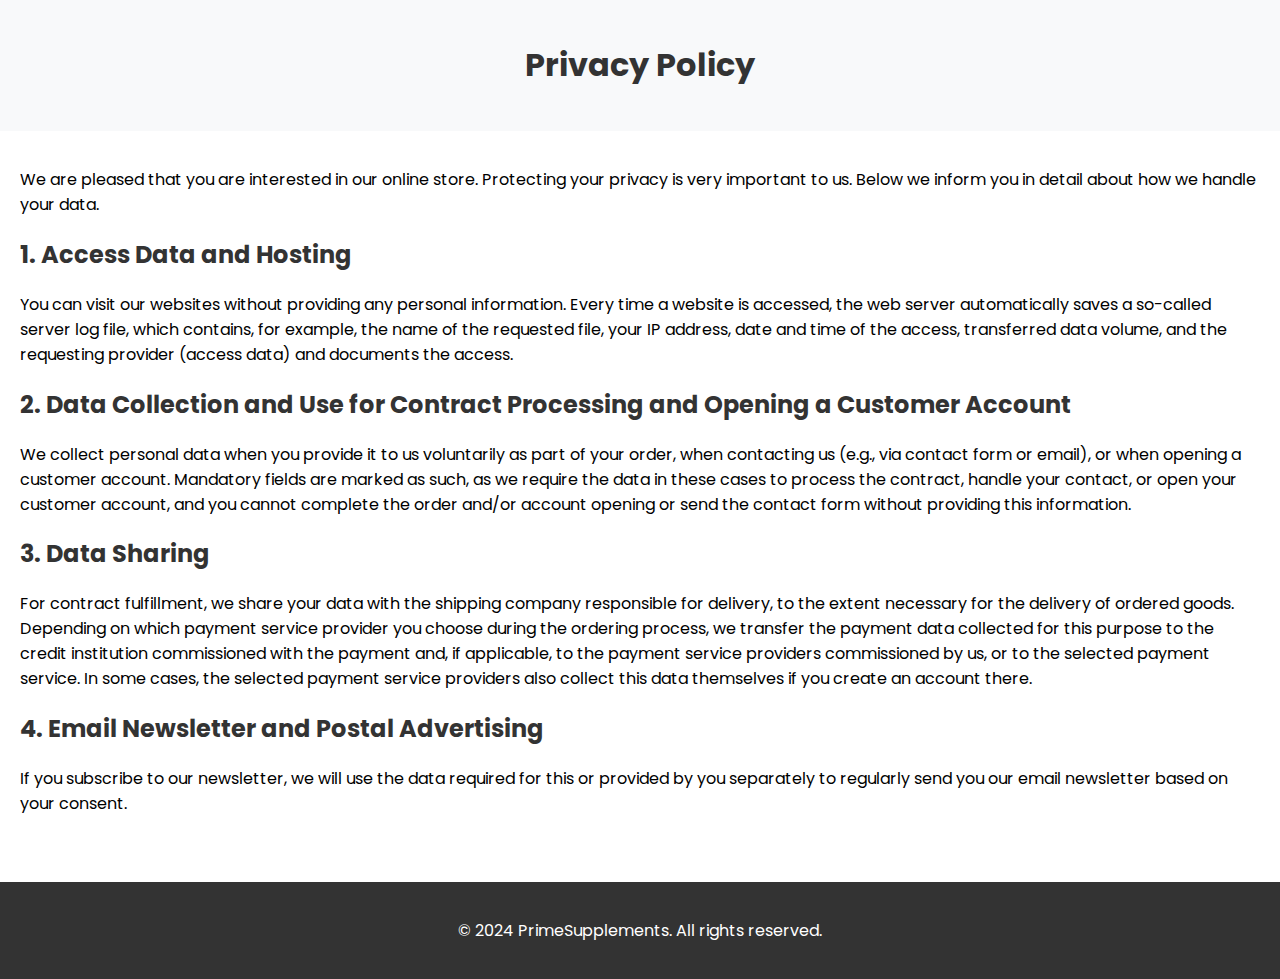
<file: privacyPolicy.html>
<!DOCTYPE html>
<html lang="en">
<head>
    <meta charset="UTF-8">
    <meta name="viewport" content="width=device-width, initial-scale=1.0">
    <title>Privacy Policy</title>
    <link rel="stylesheet" href="css/termsAndConditionsStyle.css">
</head>
<body>
    <header>
        <h1>Privacy Policy</h1>
    </header>
    <main>
        <section>
        <p>
            We are pleased that you are interested in our online store. Protecting your privacy is very important to us. Below we inform you in detail about how we
            handle your data.
        </p>

        <h2>1. Access Data and Hosting</h2>
        <p>
            You can visit our websites without providing any personal information. Every time a website is accessed, the web server automatically saves a so-called 
            server log file, which contains, for example, the name of the requested file, your IP address, date and time of the access, transferred data volume, and 
            the requesting provider (access data) and documents the access.
        </p>

        <h2>2. Data Collection and Use for Contract Processing and Opening a Customer Account</h2>
        <p>
            We collect personal data when you provide it to us voluntarily as part of your order, when contacting us (e.g., via contact form or email), or when opening
            a customer account. Mandatory fields are marked as such, as we require the data in these cases to process the contract, handle your contact, or open your 
            customer account, and you cannot complete the order and/or account opening or send the contact form without providing this information.
        </p>

        <h2>3. Data Sharing</h2>
        <p>
            For contract fulfillment, we share your data with the shipping company responsible for delivery, to the extent necessary for the delivery of ordered goods. 
            Depending on which payment service provider you choose during the ordering process, we transfer the payment data collected for this purpose to the credit 
            institution commissioned with the payment and, if applicable, to the payment service providers commissioned by us, or to the selected payment service. In 
            some cases, the selected payment service providers also collect this data themselves if you create an account there.
        </p>

        <h2>4. Email Newsletter and Postal Advertising</h2>
        <p>
            If you subscribe to our newsletter, we will use the data required for this or provided by you separately to regularly send you our email newsletter based 
            on your consent.
        </p>
        </section>
    </main>
    <footer>
        <p>&copy; 2024 PrimeSupplements. All rights reserved.</p>
    </footer>
</body>
</html>
</file>
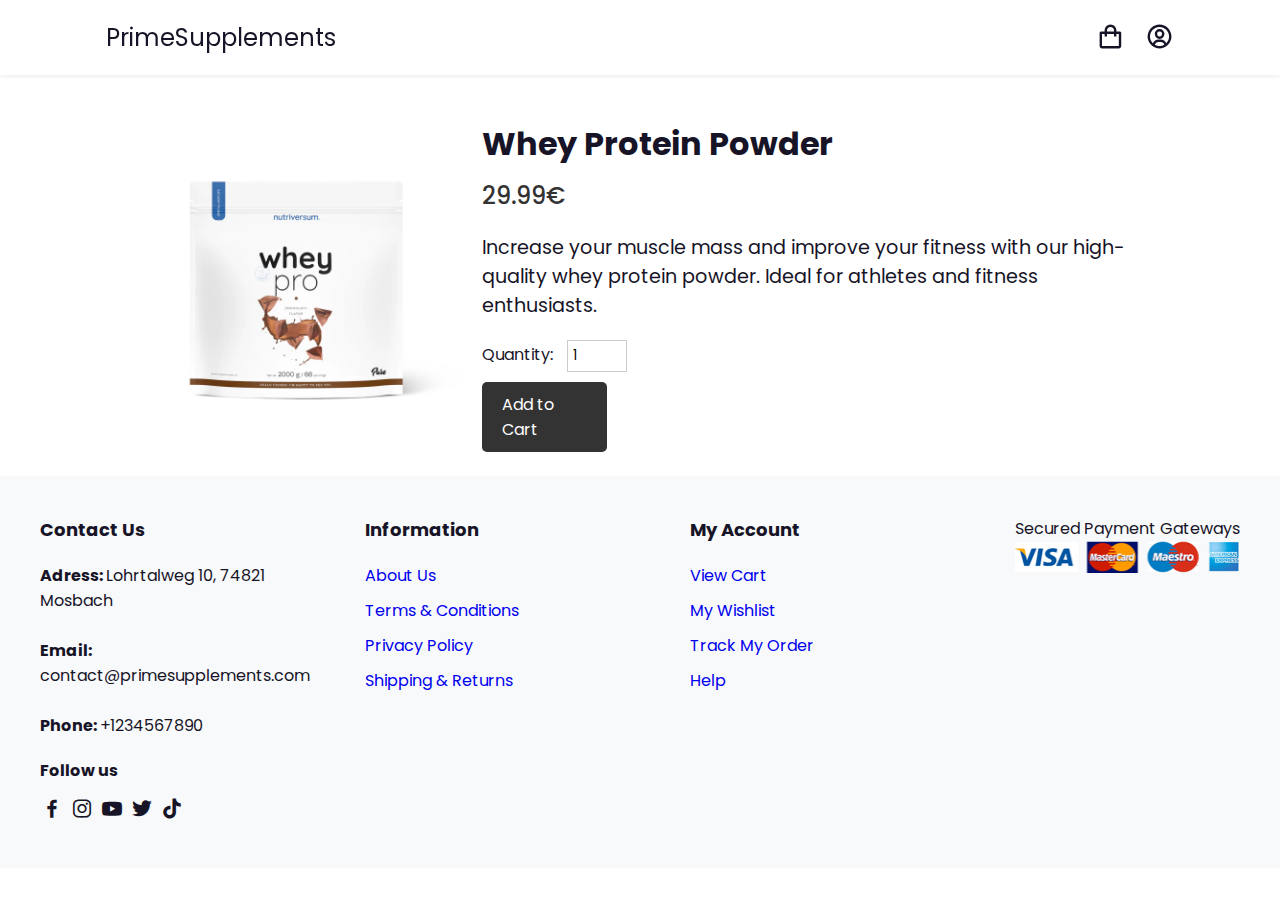
<file: productDetail.html>
<!DOCTYPE html>
<html lang="en">
<head>
    <meta charset="UTF-8">
    <meta name="viewport" content="width=device-width, initial-scale=1.0">
    <title>Product Detail - Whey Proteinpulver</title>
    <link rel="stylesheet" href="css/style.css">
    <link rel="stylesheet" href="css/styleLogin.css">
    <link href='https://unpkg.com/boxicons@2.1.4/css/boxicons.min.css' rel='stylesheet'>
</head>
<body>
    <header>
        <div class="nav container">
            <a href="index.html" class="logo">PrimeSupplements</a>
            <div class="icons-container">
                <i class="bx bx-shopping-bag" id="cart-icon"></i>
                <i class='bx bx-user-circle' id="loginBtn"></i>
            </div>
            <div class="cart">
                <h2 class="cart-title">Your Cart</h2>
                <div class="cart-content"></div>
                <div class="total">
                    <div class="total-title">Total</div>
                    <div class="total-price">50€</div>
                </div>
                <button type="button" class="btn-buy">Buy Now</button>
                <i class="bx bx-x" id="close-cart"></i>
            </div>
        </div>
    </header>

    <section class="product-detail container">
        <div class="product-detail-image">
            <img src="img/image1_protein.png" alt="Whey Proteinpulver">
        </div>
        <div class="product-detail-info">
            <h2>Whey Protein Powder</h2>
            <span class="price">29.99€</span>
            <p>Increase your muscle mass and improve your fitness with our high-quality whey protein powder. Ideal for athletes and fitness enthusiasts.</p>
            <div class="quantity-selector">
                <label for="quantity">Quantity:</label>
                <input type="number" id="quantity" name="quantity" min="1" value="1">
            </div>
            <a href="#" class="btn add-to-cart">Add to Cart</a>
        </div>
    </section>

    <footer>
        <div class="footer-container">
            <div class="footer-section">
                <h3>Contact Us</h3>
                <p><strong>Adress: </strong>Lohrtalweg 10, 74821 Mosbach</p><br>
                <p><strong>Email: </strong>contact@primesupplements.com</p><br>
                <p><strong>Phone: </strong>+1234567890</p>
                <div class="follow">
                    <h4>Follow us</h4>
                    <div class="icon">
                        <i class='bx bxl-facebook'></i>
                        <i class='bx bxl-instagram'></i>
                        <i class='bx bxl-youtube'></i>
                        <i class='bx bxl-twitter'></i>
                        <i class='bx bxl-tiktok'></i>
                    </div>
                </div>
            </div>
            <div class="footer-section">
                <h3>Information</h3>
                <ul>
                    <li><a href="aboutUs.html">About Us</a></li>
                    <li><a href="termsAndConditions.html">Terms & Conditions</a></li>
                    <li><a href="privacyPolicy.html">Privacy Policy</a></li>
                    <li><a href="shippingAndReturns.html">Shipping & Returns</a></li>
                </ul>
            </div>
            <div class="footer-section">
                <h3>My Account</h3>
                <ul>
                    <li><a href="#">View Cart</a></li>
                    <li><a href="#">My Wishlist</a></li>
                    <li><a href="#">Track My Order</a></li>
                    <li><a href="#">Help</a></li>
                </ul>
            </div>
            <div class="payment">
                <p>Secured Payment Gateways</p>
                <img src="img/image_pay.png">
            </div>
        </div>
    </footer>

    <div id="loginModal" class="modal">
        <div class="modal-content">
            <span class="close">&times;</span>
            <div class="wrapper">
                <form action="">
                    <h1>Login</h1>
                    <div class="input-box">
                        <input type="text" placeholder="Username" required>
                        <i class='bx bxs-user'></i>
                    </div>
                    <div class="input-box">
                        <input type="password" placeholder="Password" required>
                        <i class='bx bxs-lock-alt'></i>
                    </div>
                    <div class="remember-forgot">
                        <label><input type="checkbox"> Remember me </label>
                        <a href="#">Forgot password</a>
                    </div>
                    <button type="submit" class="btn">Login</button>
                    <div class="register-link">
                        <p>Don't have an account? <a href="#">Register here</a></p>
                    </div>
                </form>
            </div>
        </div>
    </div>

    <script src="js/productDetail.js"></script>
    <script src="js/scriptLogin.js"></script>
</body>
</html>
</file>
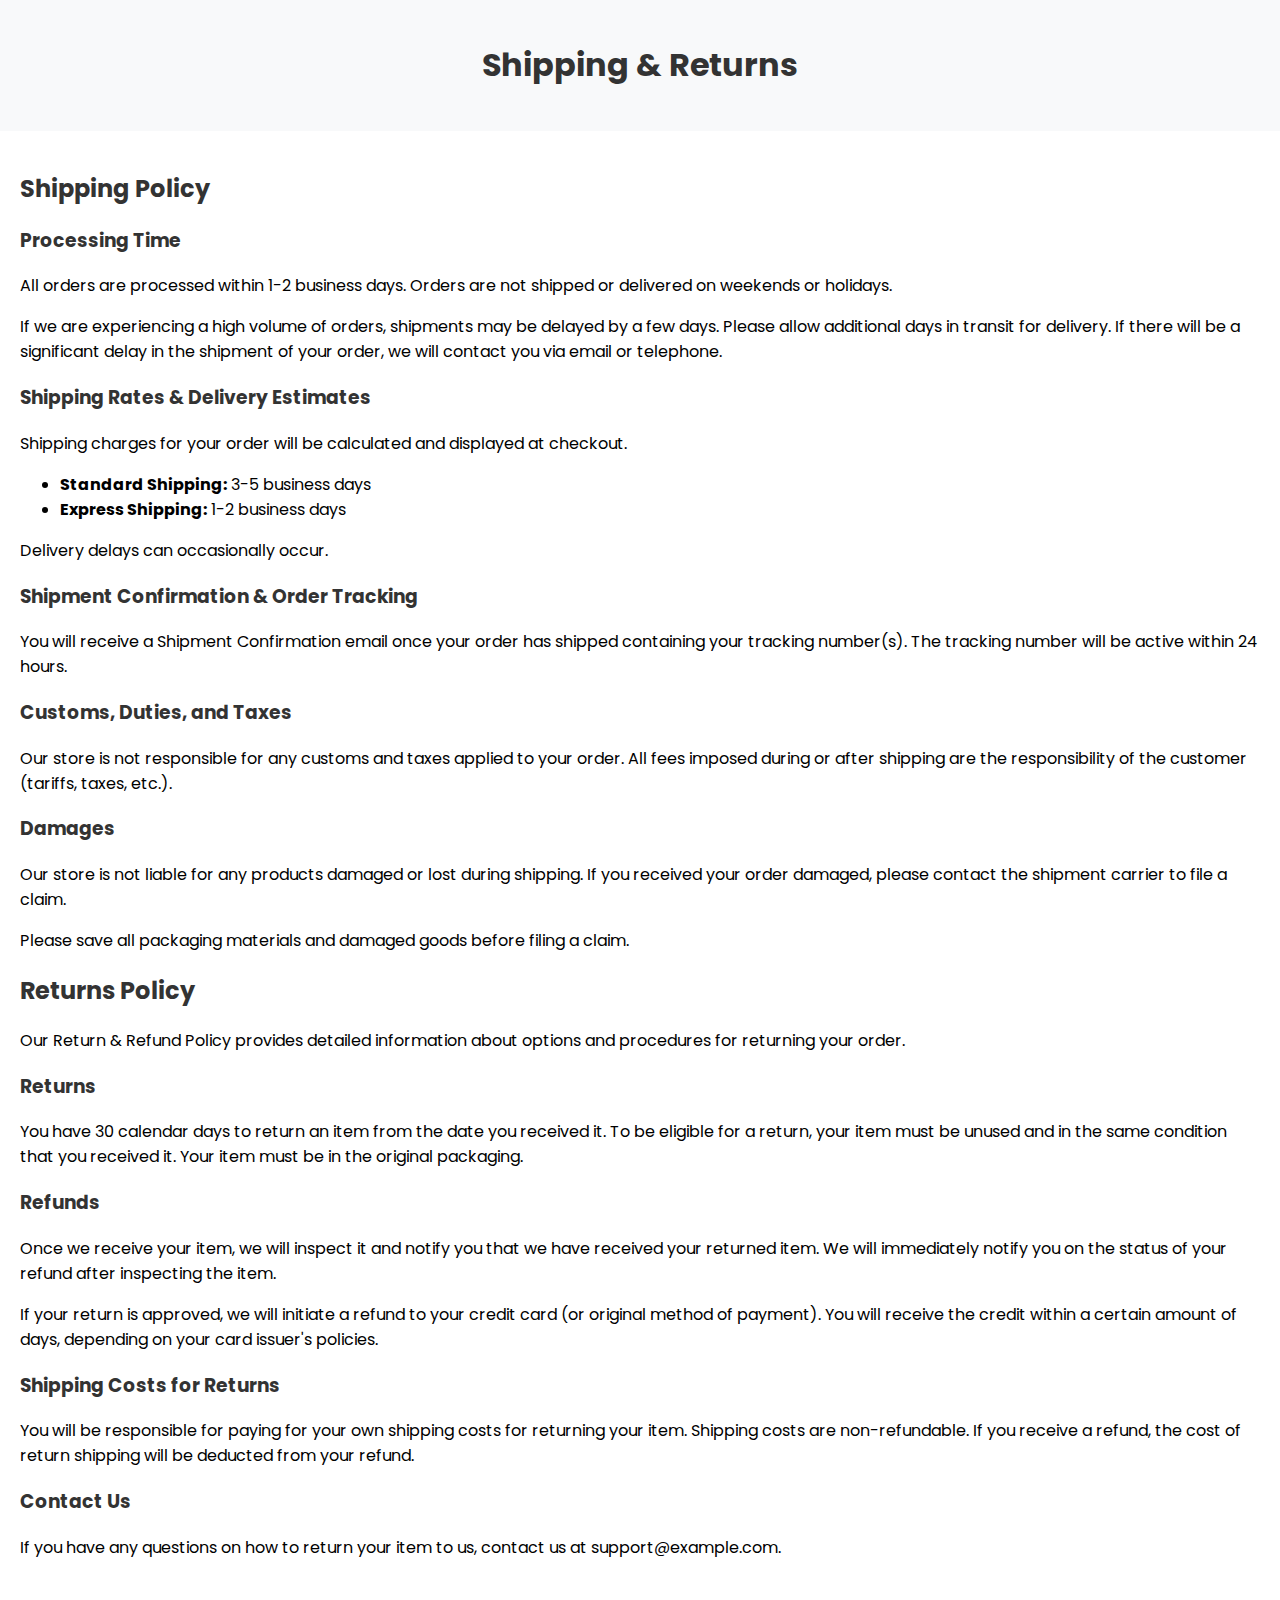
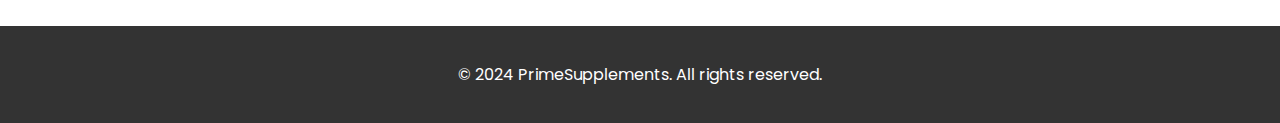
<file: shippingAndReturns.html>
<!DOCTYPE html>
<html lang="en">
<head>
    <meta charset="UTF-8">
    <meta name="viewport" content="width=device-width, initial-scale=1.0">
    <title>Shipping & Returns</title>
    <link rel="stylesheet" href="css/termsAndConditionsStyle.css">
</head>
<body>
    <header>
        <h1>Shipping & Returns</h1>
    </header>
    <main>
        <section>
            <h2>Shipping Policy</h2>
        <h3>Processing Time</h3>
        <p>
            All orders are processed within 1-2 business days. Orders are not shipped or delivered on weekends or holidays.
        </p>
        <p>
            If we are experiencing a high volume of orders, shipments may be delayed by a few days. Please allow additional days in transit for delivery. If there will 
            be a significant delay in the shipment of your order, we will contact you via email or telephone.
        </p>

        <h3>Shipping Rates & Delivery Estimates</h3>
        <p>
            Shipping charges for your order will be calculated and displayed at checkout.
        </p>
        <ul>
            <li><strong>Standard Shipping:</strong> 3-5 business days</li>
            <li><strong>Express Shipping:</strong> 1-2 business days</li>
        </ul>
        <p>
            Delivery delays can occasionally occur.
        </p>

        <h3>Shipment Confirmation & Order Tracking</h3>
        <p>
            You will receive a Shipment Confirmation email once your order has shipped containing your tracking number(s). The tracking number will be active within 24 
            hours.
        </p>

        <h3>Customs, Duties, and Taxes</h3>
        <p>
            Our store is not responsible for any customs and taxes applied to your order. All fees imposed during or after shipping are the responsibility of the 
            customer (tariffs, taxes, etc.).
        </p>

        <h3>Damages</h3>
        <p>
            Our store is not liable for any products damaged or lost during shipping. If you received your order damaged, please contact the shipment carrier to file 
            a claim.
        </p>
        <p>
            Please save all packaging materials and damaged goods before filing a claim.
        </p>

        <h2>Returns Policy</h2>
        <p>
            Our Return & Refund Policy provides detailed information about options and procedures for returning your order.
        </p>

        <h3>Returns</h3>
        <p>
            You have 30 calendar days to return an item from the date you received it. To be eligible for a return, your item must be unused and in the same condition 
            that you received it. Your item must be in the original packaging.
        </p>

        <h3>Refunds</h3>
        <p>
            Once we receive your item, we will inspect it and notify you that we have received your returned item. We will immediately notify you on the status of your 
            refund after inspecting the item.
        </p>
        <p>
            If your return is approved, we will initiate a refund to your credit card (or original method of payment). You will receive the credit within a certain 
            amount of days, depending on your card issuer's policies.
        </p>

        <h3>Shipping Costs for Returns</h3>
        <p>
            You will be responsible for paying for your own shipping costs for returning your item. Shipping costs are non-refundable. If you receive a refund, the 
            cost of return shipping will be deducted from your refund.
        </p>

        <h3>Contact Us</h3>
        <p>
            If you have any questions on how to return your item to us, contact us at support@example.com.
        </p>
        </section>
    </main>
    <footer>
        <p>&copy; 2024 PrimeSupplements. All rights reserved.</p>
    </footer>
</body>
</html>
</file>
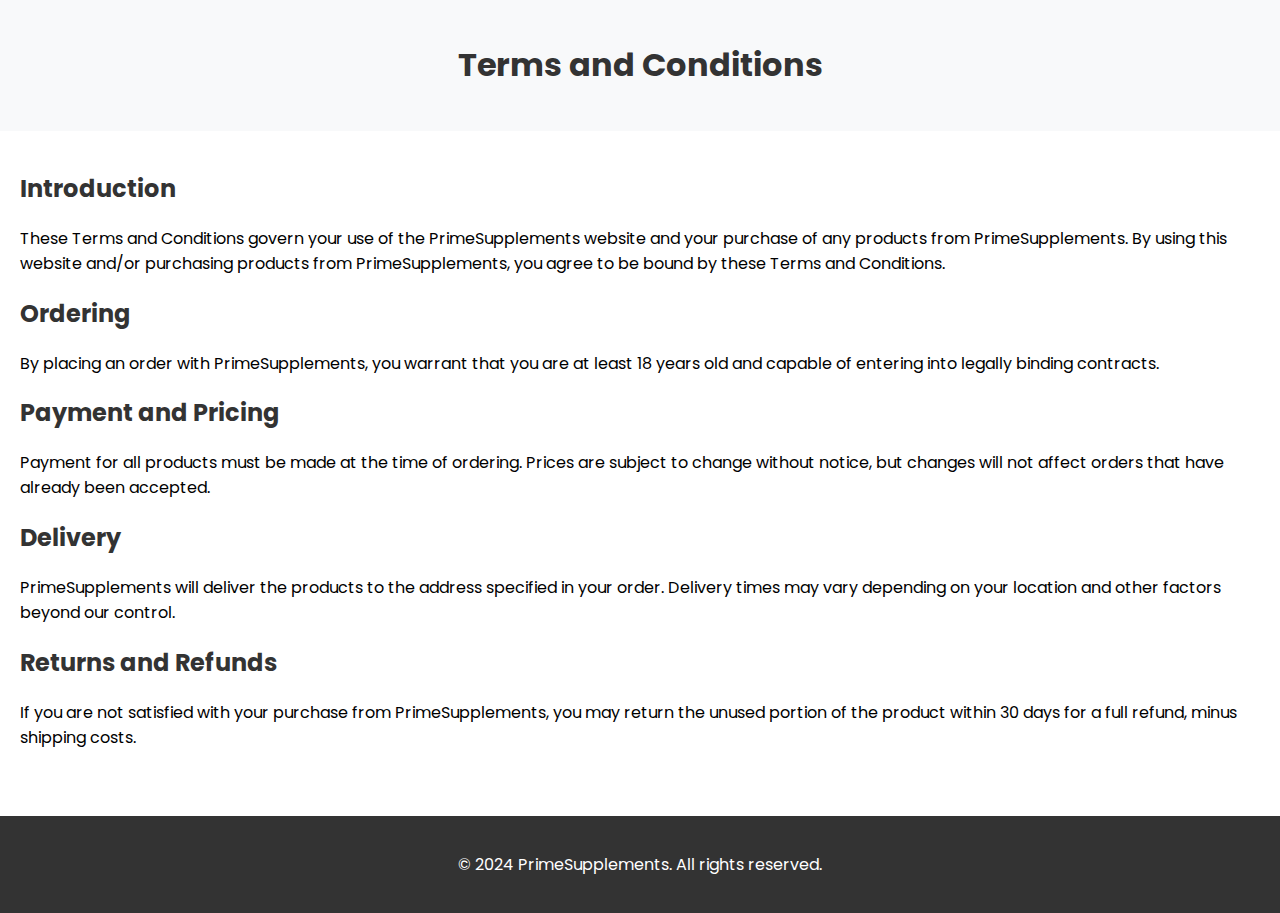
<file: termsAndConditions.html>
<!DOCTYPE html>
<html lang="en">
<head>
    <meta charset="UTF-8">
    <meta name="viewport" content="width=device-width, initial-scale=1.0">
    <title>Terms and Conditions - PrimeSupplements</title>
    <link rel="stylesheet" href="css/termsAndConditionsStyle.css">
</head>
<body>
    <header>
        <h1>Terms and Conditions</h1>
    </header>
    <main>
        <section class="introduction">
            <h2>Introduction</h2>
            <p>These Terms and Conditions govern your use of the PrimeSupplements website and your purchase of any products from PrimeSupplements. By using this website and/or purchasing products from PrimeSupplements, you agree to be bound by these Terms and Conditions.</p>
            <h2>Ordering</h2>
            <p>By placing an order with PrimeSupplements, you warrant that you are at least 18 years old and capable of entering into legally binding contracts.</p>
            <h2>Payment and Pricing</h2>
            <p>Payment for all products must be made at the time of ordering. Prices are subject to change without notice, but changes will not affect orders that have already been accepted.</p>
            <h2>Delivery</h2>
            <p>PrimeSupplements will deliver the products to the address specified in your order. Delivery times may vary depending on your location and other factors beyond our control.</p>
            <h2>Returns and Refunds</h2>
            <p>If you are not satisfied with your purchase from PrimeSupplements, you may return the unused portion of the product within 30 days for a full refund, minus shipping costs.</p>
        </section>
    </main>
    <footer>
        <p>&copy; 2024 PrimeSupplements. All rights reserved.</p>
    </footer>
</body>
</html>
</file>
<file: css/termsAndConditionsStyle.css>
@import url('https://fonts.googleapis.com/css2?family=Poppins:ital,wght@400;500;600;700&display=swap');

body {
    font-family: "Poppins", sans-serif;
    margin: 0;
    padding: 0;
}
header {
    background-color: #f8f9fa;
    padding: 20px;
    text-align: center;
}
main {
    padding: 20px;
    display: flex;
    flex-wrap: wrap;
    justify-content: space-around;
}
section {
    margin-bottom: 30px;
}
h1, h2, h3 {
    color: #333;
}
footer {
    background-color: #333;
    color: #fff;
    text-align: center;
    padding: 20px;
}
</file>
<file: css/style.css>
@import url('https://fonts.googleapis.com/css2?family=Poppins:ital,wght@400;500;600;700&display=swap');
*{
    font-family: "Poppins", sans-serif;
    margin:0;
    padding: 0;
    scroll-padding-top: 2rem;
    scroll-behavior: smooth;
    box-sizing: border-box;
    list-style: none;
    text-decoration: none;
}
:root{
    --main-color: #fd4646;
    --text-color: #171427;
    --bg-color: #fff;
}
img{
    width: 100%;	
}
body{
    color: var(--text-color);
}
.container{
    max-width: 1068px;
    margin: auto;
    width: 100%;
}
section{
    padding: 4rem 0 3rem;
}
header{
    position: fixed;
    top: 0;
    left: 0;
    width: 100%;
    background: var(--bg-color);
    box-shadow: 0 1px 4px hsl(0 4% 15% / 10%);
    z-index: 100;
}
.nav {
    display: flex;
    align-items: center;
    justify-content: space-between; 
    padding: 20px 0;
}
.logo {
    font-size: 1.5rem;
    font-weight: 400;
    color: var(--text-color);    
}
.icons-container {
    display: flex; 
    align-items: center; 
}
#hero{
    background-image: url("images/image_hero.jpg");
    height: 100vh;
    width: 100%;
    background-size: cover;
    background-position: top 25% right 0;
    padding: 0 80px;
    display: flex;
    flex-direction: column;
    align-items: flex-start;
    justify-content: center;
}
#hero h1{
    padding-bottom: 15px;
    font-size: 4rem;
    color: #088178;
}
#hero h2{
    padding-bottom: 15px;
    font-size: 2rem;
    color: #088178;
}
#hero h4{
    padding-bottom: 15px;
}
#hero button{
    background-image: url("images/button.png");
    background-color: transparent;
    color: #088178;
    border: 0;
    padding: 14px 80px 14px 65px;
    background-repeat: no-repeat;
    cursor: pointer;
    font-weight: 700;
    font-size: 15px;
}
#cart-icon,
#loginBtn {
    font-size: 1.8rem;
    cursor: pointer;
    margin-left: 20px; 
}
.cart{
    position: fixed;
    top: 0;
    right: -100%;
    width: 360px;
    min-height: 100vh;
    padding: 20px;
    background: var(--bg-color);
    box-shadow: -2px 0 4px hsl(0 4% 15% / 10%);
    transition: 0.3s;
}
.cart.active{
    right: 0;
}
.cart-title{
    text-align: center;
    font-size: 1.5rem;
    font-weight: 600;
    margin-top: 2rem;
}
.cart-box{
    display: grid;
    grid-template-columns: 32% 50% 18%;
    align-items: center;
    gap: 1rem;
    margin-top: 1rem;
}
.cart-img{
    width: 100px;
    height: 100px;
    object-fit: contain;
}
.detail-box{
    display: grid;
    row-gap: 0.5rem;
}
.cart-product-title{
    font-size: 1rem;
    text-transform: uppercase;  
}
.cart-price{
    font-weight: 500;
}
.cart-quantity{
    border: 1px solid var(--text-color);
    outline-color: var(--main-color);
    width: 2.4rem;
    text-align: center;
    font-size: 1rem;
}
.cart-remove{
    font-size: 24px;
    color: var(--main-color);
    cursor: pointer;
}
.total{
    display: flex;
    justify-content: flex-end;
    margin-top: 1.5rem;
    border-top: 1px solid var(--text-color);
}
.total-title{
    font-size: 1rem;
    font-weight: 600;
}
.total-price{
    margin-left: 0.5rem;
}
.btn-buy{
    display: flex;
    margin: 1.5rem auto 0 auto;
    padding: 12px 20px;
    border: none;
    background: var(--main-color);
    color: var(--bg-color);
    font-size: 1rem;
    font-weight: 500;
    cursor: pointer; 
}
.btn-buy:hover{
    background: var(--text-color);
}
#close-cart{
    position: absolute;
    top: 1rem;
    right: 0.8rem;
    font-size: 2rem;
    color: var(--text-color);
    cursor: pointer;
}
.section-title{
    font-size: 1.5rem;
    font-weight: 600;
    text-align: center;
    margin-top: 10px;
}
.shop-content{
    display: grid;
    grid-template-columns: repeat(auto-fit, minmax(220px, auto));
    gap: 1.5rem;
}
.product-box{
    position: relative;
}
.product-box:hover{
    padding: 10px;
    border: 1px solid var(--text-color);
    transition: 0.4s;
}
.product-img{
    width: 100%;
    height: auto;
    margin-bottom: 0.5rem;
}
.product-title{
    font-size: 1.1rem;
    font-weight: 600;
    text-transform: uppercase;
    margin-bottom: 0.5rem;
}
.price{
    font-weight: 500;
}
.add-cart{
    position: absolute;
    bottom: 0;
    right: 0;
    background: var(--text-color);
    color: var(--bg-color);
    padding: 10px;
    cursor: pointer;
}
.add-cart:hover{
    background: hsl(249,32%,17%);
}
.product-detail {
    display: flex;
    justify-content: flex-start;
    align-items: flex-start;
    padding: 20px;
    gap: 20px;
    margin-top: 100px; 
}
.product-detail-image {
    flex: 1;
}
.product-detail-image img {
    width: 100%;
    max-width: 100%; 
    height: auto;
    display: block; 
}
.product-detail-info {
    flex: 2;
    display: flex;
    flex-direction: column;
    justify-content: center;
}
.product-detail-info h2 {
    font-size: 2em;
    margin-bottom: 10px;
}
.product-detail-info .price {
    font-size: 1.5em;
    color: #333;
    margin-bottom: 20px;
}
.product-detail-info p {
    font-size: 1.2em;
    margin-bottom: 20px;
}
.quantity-selector {
    margin-bottom: 10px; 
}
.quantity-selector label {
    margin-right: 10px; 
}
.quantity-selector input[type="number"] {
    padding: 5px; 
    width: 60px;
    border: 1px solid #ccc; 
}
.product-detail-info .btn {
    display: inline-block;
    padding: 10px 20px;
    background-color: #333;
    color: #fff;
    text-decoration: none;
    border-radius: 5px;
    width: 125px; 
}
.product-detail .btn:hover {
    background-color: #555;
}
footer {
    background-color: #f8f9fa;
    padding: 40px 0;
    justify-content: center;
}
.footer-container {
    display: flex;
    justify-content: space-around;
    max-width: 1200px;
    margin: 0 auto;
}
.footer-section {
    flex: 1;
    margin-right: 40px;
}
.footer-section h3 {
    font-size: 18px;
    margin-bottom: 20px;
}
.footer-section h4 {
    margin-top: 20px;
    margin-bottom: 10px;
}
.icon{
    font-size: 1.5rem;
}
.footer-section ul {
    list-style-type: none;
    padding: 0;
}
.footer-section ul li {
    margin-bottom: 10px;
    font-size: 16px;
}
.footer-section ul li:hover {
    color: #007bff;
    cursor: pointer;
}
.modal {
    display: none;
    position: fixed;
    z-index: 1;
    left: 0;
    top: 0;
    width: 100%;
    height: 100%;
    overflow: auto;
    background-color: rgb(0,0,0);
    background-color: rgba(0,0,0,0.4);
    padding-top: 60px;
}
.modal-content {
    background-color: #f8f8f8;
    margin: 5% auto;
    padding: 20px;
    border: 1px solid #888;
    width: 50%;
}
.close {
    color: #aaa;
    float: right;
    font-size: 28px;
    font-weight: bold;
}
.close:hover,
.close:focus {
    color: black;
    text-decoration: none;
    cursor: pointer;
}

@media (max-width: 1080px) {
    .nav {
        padding: 15px;
    }
    section {
        padding: 3rem 0 2rem;
    }
    .container {
        margin: 0 auto;
        width: 90%;
    }
    .shop {
        margin-top: 2rem!important;
    }
    footer {
        padding: 30px 0;
    }

    .footer-container {
        display: flex;
        justify-content: space-between;
        align-items: center;
    }

    .footer-section {
        margin: 0 20px;
    }
}

@media (max-width: 400px) {
    .nav {
        padding: 11px;
    }
    .logo {
        font-size: 1rem;
    }
    .cart {
        width: 320px;
    }
}

@media (max-width: 360px) {
    .shop {
        margin-top: 1rem!important;
    }
    .cart {
        width: 280px;
    }
    footer {
        padding: 20px 0;
    }

    .footer-container {
        flex-direction: column;
    }

    .footer-section {
        margin: 0;
        margin-bottom: 20px;
    }
}
</file>
<file: css/styleLogin.css>
@import url('https://fonts.googleapis.com/css2?family=Poppins:ital,wght@300;400;500;600;700;800;900&display=swap');

* {
    font-family: "Poppins", sans-serif;
    margin: 0;
    padding: 0;
    box-sizing: border-box;
}
.wrapper {
    width: 100%; 
    max-width: 420px; 
    background: #f8f8f8;
    color: #333;
    border-radius: 10px;
    padding: 30px 5%; 
    margin: 50px auto; 
}
.wrapper h1 {
    font-size: 36px;
    text-align: center;
    margin-bottom: 30px; 
}
.wrapper .input-box {
    position: relative;
    width: 100%;
    height: 50px;
    margin: 20px 0; 
}
.input-box input {
    width: 90%;
    height: 100%;
    background: transparent;
    border: none;
    outline: none;
    border: 2px solid rgba(0, 0, 0, .2);
    border-radius: 40px;
    font-size: 16px;
    color: #333;
    padding: 0 20px; 
}
.input-box input::placeholder {
    color: #333;
}
.input-box i {
    position: absolute;
    right: 10px;
    top: 50%;
    transform: translateY(-50%);
    font-size: 20px;
}
.wrapper .remember-forgot {
    display: flex;
    justify-content: space-between;
    font-size: 14.5px;
    margin: -15px 0 15px;
}
.remember-forgot label {
    accent-color: #333;
    margin-right: 3px;
}
.remember-forgot a {
    color: #333;
    text-decoration: none;
}
.remember-forgot a:hover {
    text-decoration: underline;
}
.wrapper .btn {
    width: 100%;
    height: 45px;
    background: #333;
    border: none;
    outline: none;
    border-radius: 40px;
    box-shadow: 0 0 10px rgba(0, 0, 0, .1);
    cursor: pointer;
    font-size: 16px;
    color: #fff;
    font-weight: 600;
}
.wrapper .register-link {
    font-size: 14.5px;
    text-align: center;
    margin-top: 20px; 
}
.register-link p a {
    color: #333;
    text-decoration: none;
    font-weight: 600;
}
.register-link p a:hover {
    text-decoration: underline;
}

@media screen and (max-width: 600px) {
    .wrapper {
        padding: 30px 10px; 
    }
    .wrapper h1 {
        font-size: 28px; 
    }
}
</file>
